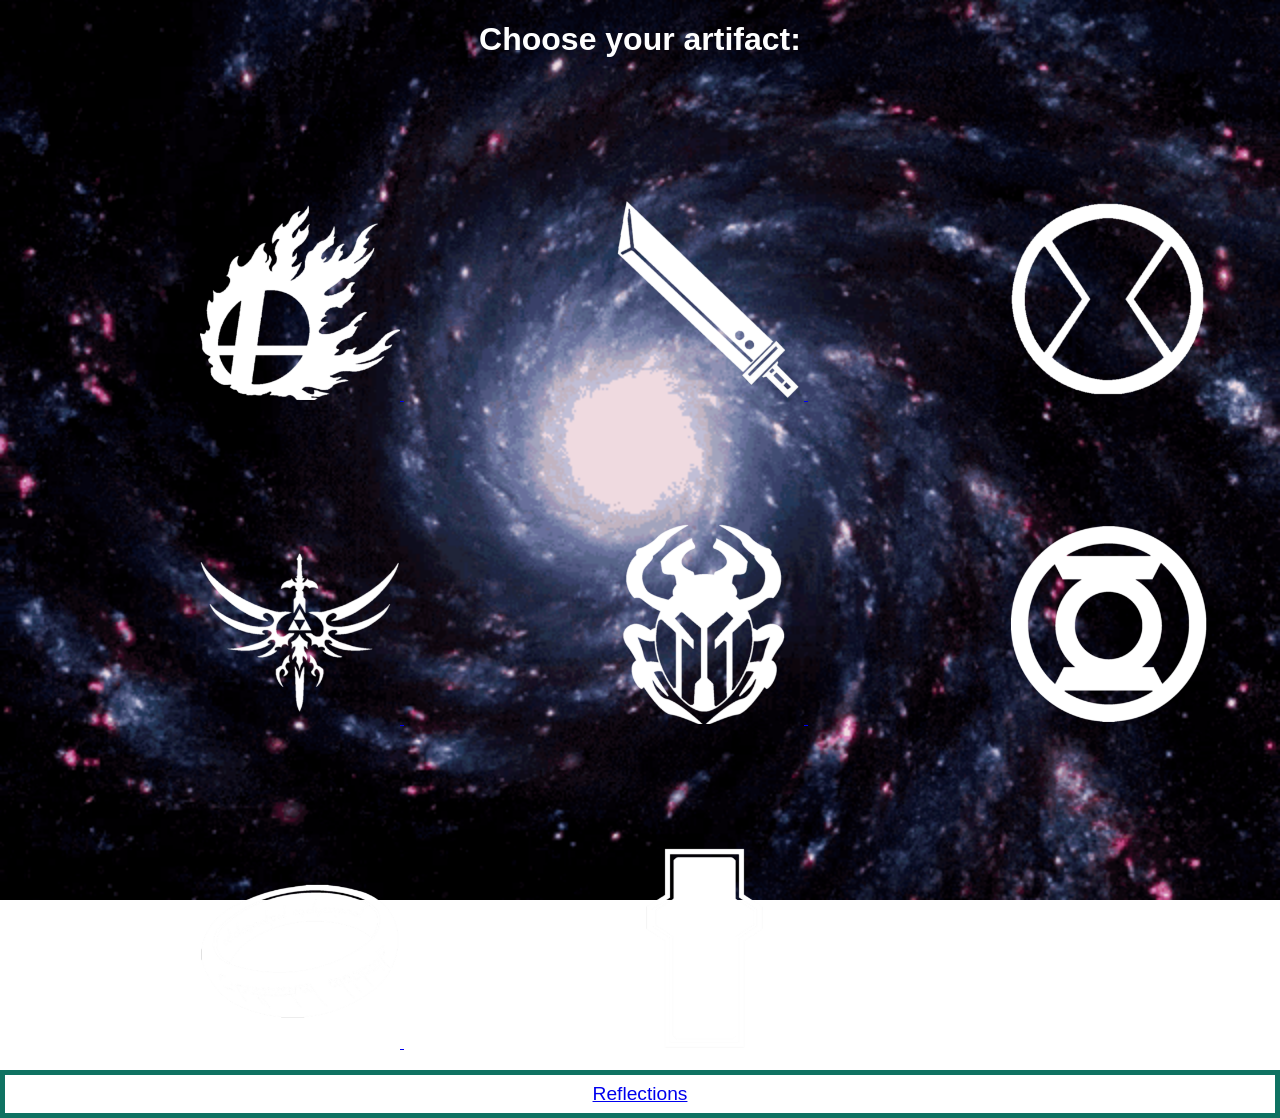
<file: index.html>
<!DOCTYPE html>
<html lang="en">
<head>
    <meta charset="UTF-8">
    <meta name="viewport" content="width=device-width, initial-scale=1.0">
      <link rel="stylesheet" href="styles/styles.css">
    <title>The Gate</title>

<style>
  body {
    background-image: url('images/background.gif'); 
    background-size: cover;                
    background-attachment: fixed;          
    background-position: center;           
    margin: 0;                             
  }
</style>


</head>
<body>
    <h1>Choose your artifact:</h1>

    <div class="image-grid">
<a class="button1" href="smash_ball.html">
    <img src="images/icons.png" alt="Clickable circle">
</a>
<a class="button1" href="buster_sword.html">
    <img src="images/iconb.png" alt="Clickable circle">
</a>
<a class="button1" href="omnitrix.html">
    <img src="images/icono.png" alt="Clickable circle">
</a>
<a class="button1" href="master_sword.html">
    <img src="images/iconm.png" alt="Clickable circle">

<a class="button1" href="blue_scarab.html">
<img src="images/iconk.png" alt="Clickable circle">
</a>
<a class="button1" href="green_lantern.html">
    <img src="images/icong.png" alt="Clickable circle">
</a>
</a>
<a class="button1" href="one_ring.html">
    <img src="images/iconr.png" alt="Clickable circle">
</a>
<a class="button1" href="trinity_processor.html">
    <img src="images/icont.png" alt="Clickable circle">
</a>
</div>

<br>

<div class="reflect">
<a href="reflections.html">
Reflections
</a>
</div>
</body>
</html>
</file>
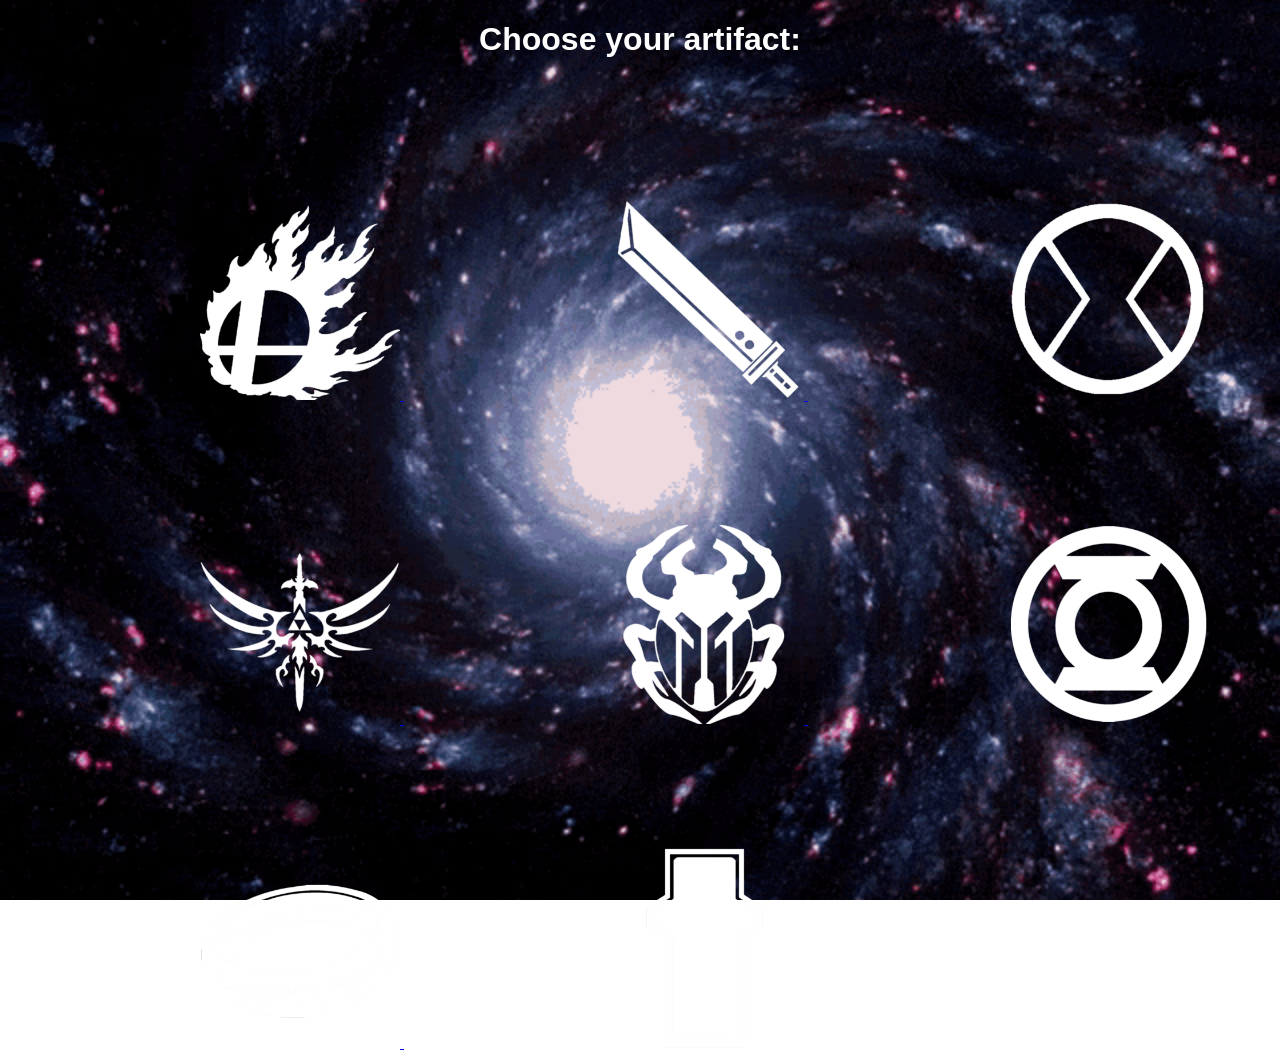
<file: DCD110_Final/index.html>
<!DOCTYPE html>
<html lang="en">
<head>
    <meta charset="UTF-8">
    <meta name="viewport" content="width=device-width, initial-scale=1.0">
      <link rel="stylesheet" href="styles/styles.css">
    <title>The Gate</title>

<style>
  body {
    background-image: url('images/background.gif'); 
    background-size: cover;                
    background-attachment: fixed;          
    background-position: center;           
    margin: 0;                             
  }
</style>


</head>
<body>
    <h1>Choose your artifact:</h1>

    <div class="image-grid">
<a class="button1" href="smash_ball.html">
    <img src="images/icons.png" alt="Clickable circle">
</a>
<a class="button1" href="buster_sword.html">
    <img src="images/iconb.png" alt="Clickable circle">
</a>
<a class="button1" href="omnitrix.html">
    <img src="images/icono.png" alt="Clickable circle">
</a>
<a class="button1" href="master_sword.html">
    <img src="images/iconm.png" alt="Clickable circle">

<a class="button1" href="blue_scarab.html">
<img src="images/iconk.png" alt="Clickable circle">
</a>
<a class="button1" href="green_lantern.html">
    <img src="images/icong.png" alt="Clickable circle">
</a>
</a>
<a class="button1" href="one_ring.html">
    <img src="images/iconr.png" alt="Clickable circle">
</a>
<a class="button1" href="trinity_processor.html">
    <img src="images/icont.png" alt="Clickable circle">
</a>

</div>
</body>
</html>
</file>
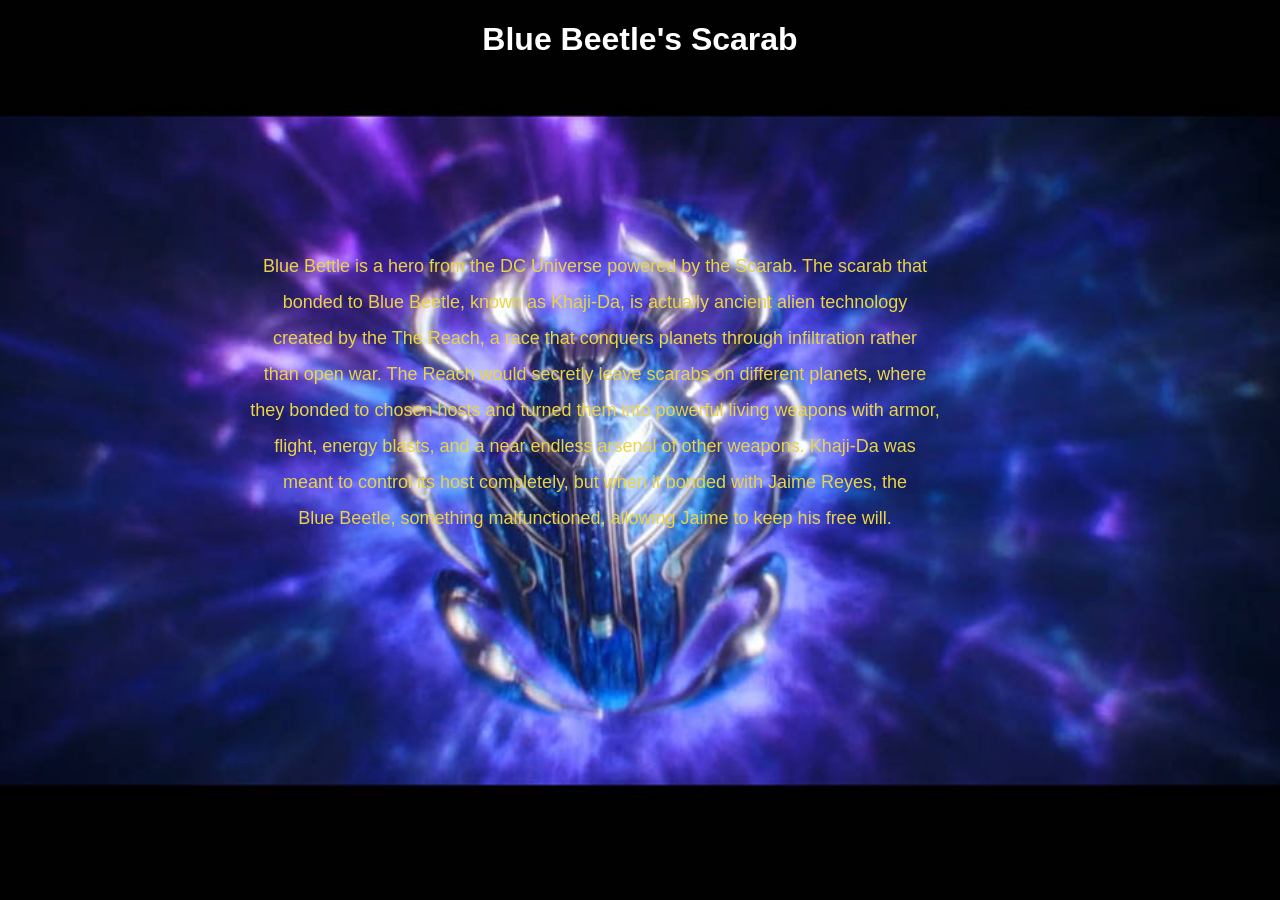
<file: blue_scarab.html>
<!DOCTYPE html>
<html lang="en">
<head>
    <meta charset="UTF-8">
    <meta name="viewport" content="width=device-width, initial-scale=1.0">
    <link rel="icon" type="images/iconk.png" href="/images/favicon.ico">
    <link rel="stylesheet" href="styles/styles.css">
    <title>Scarab</title>
    <style>
  body {
    background-image: url('images/scarab.jpg'); 
    background-size: cover;   
    background-attachment: fixed;      
    background-repeat: no-repeat;    
    background-position: center;           
    margin: 0;                             
  }
</style>
</head>
<body>
<h1>Blue Beetle's Scarab</h1>
<div class="scarab">
<p class="scarabp">
  Blue Bettle is a hero from the DC Universe powered by the Scarab. The scarab that <br>
  bonded to Blue Beetle, known as Khaji-Da, is actually ancient alien technology <br>
  created by the The Reach, a race that conquers planets through infiltration rather<br>
  than open war. The Reach would secretly leave scarabs on different planets, where <br>
  they bonded to chosen hosts and turned them into powerful living weapons with armor,<br>
  flight, energy blasts, and a near endless arsenal of other weapons. Khaji-Da was <br> 
  meant to control its host completely, but when it bonded with Jaime Reyes, the <br> 
  Blue Beetle, something malfunctioned, allowing Jaime to keep his free will. 
  
</p>
</div>
</body>
</html>
</file>
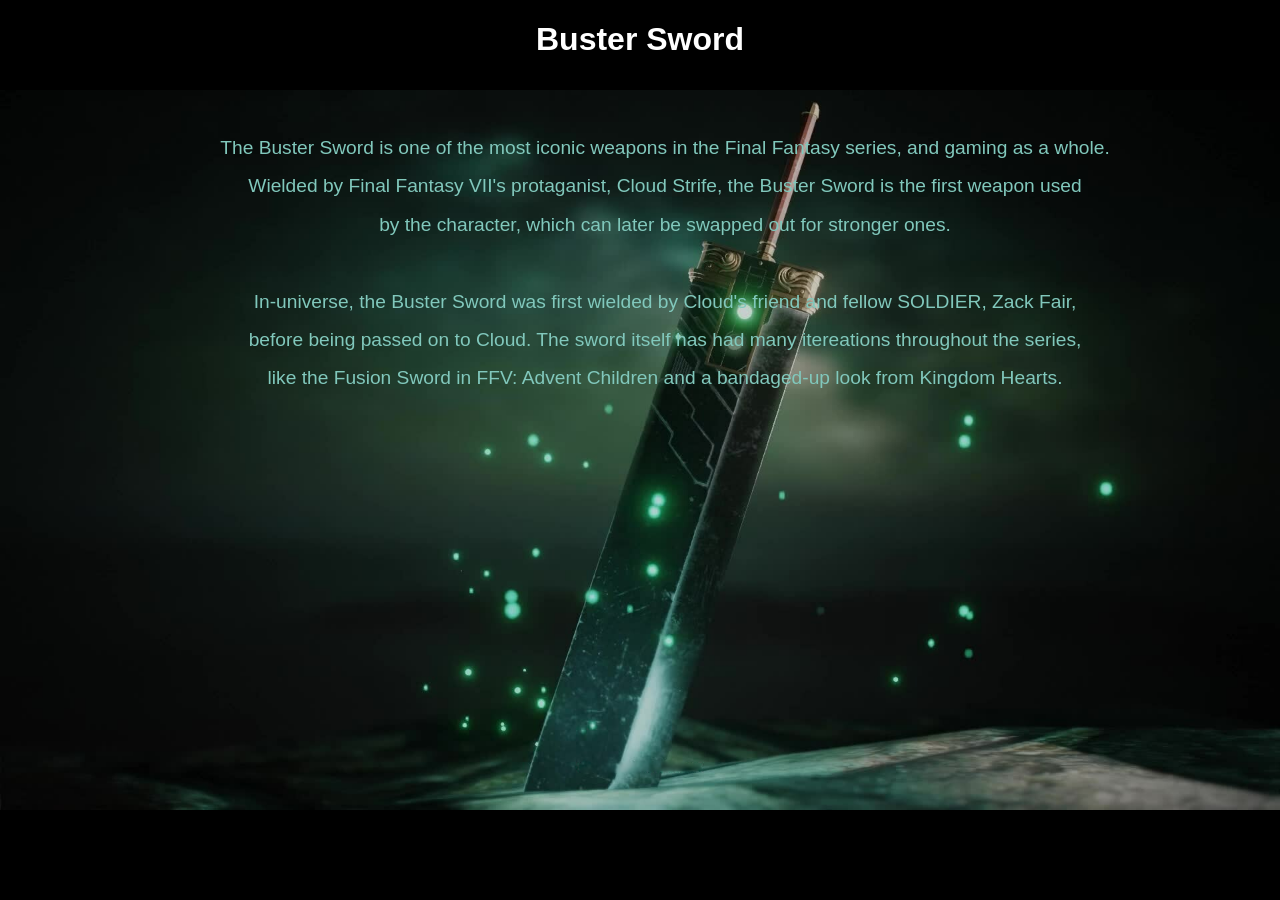
<file: buster_sword.html>
<!DOCTYPE html>
<html lang="en">
<head>
    <meta charset="UTF-8">
    <meta name="viewport" content="width=device-width, initial-scale=1.0">
    <link rel="icon" type="image/iconb.png" href="/images/favicon.ico">
    <link rel="stylesheet" href="styles/styles.css">
    <title>Buster Sword</title>

<style>
  body {
    background-image: url('images/bustersw.png'); 
    background-size: contain;   
    background-color: black;             
    background-attachment: fixed;      
    background-repeat: no-repeat;    
    background-position: center;  
    margin: 0;                             
  }
</style>

</head>
<body>
    <h1>Buster Sword</h1>

    <div class="bcontainer">
      <p class="bp">The Buster Sword is one of the most iconic weapons in the Final Fantasy series, and gaming as a whole.<br> 
        Wielded by Final Fantasy VII's protaganist, Cloud Strife, the Buster Sword is the first weapon used <br> 
        by the character, which can later be swapped out for stronger ones.</p>
      <p class="bp">In-universe, the Buster Sword was first wielded by Cloud's friend and
         fellow SOLDIER, Zack Fair, <br>
         before being passed on to Cloud. The sword itself has had many itereations throughout the series, <br> like the 
         Fusion Sword in FFV: Advent Children and a bandaged-up look from Kingdom Hearts.</p>
    </div>
</body>
</html>
</file>
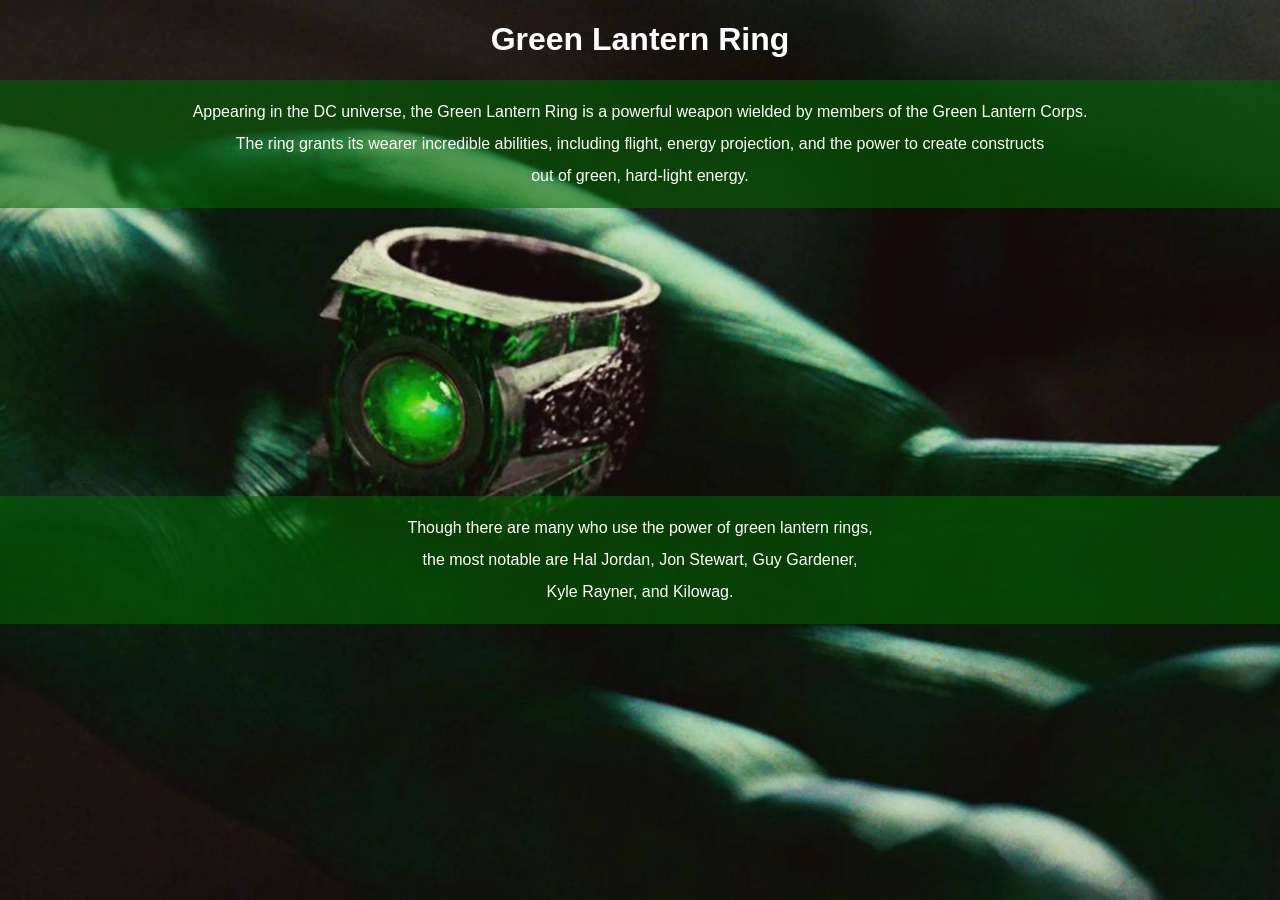
<file: green_lantern.html>
<!DOCTYPE html>
<html lang="en">
<head>
    <meta charset="UTF-8">
    <meta name="viewport" content="width=device-width, initial-scale=1.0">
    <link rel="icon" type="image/icong.png" href="/images/favicon.ico">
    <link rel="stylesheet" href="styles/styles.css">
    <title>Green Lantern Ring</title>
    <style>
  body {
    background-image: url('images/gring.jpg'); 
    background-size: cover;
    background-color: black;   
    background-attachment: fixed;      
    background-repeat: no-repeat;    
    background-position: center;           
    margin: 0;                             
  }
</style>
</head>
<body>
<h1>Green Lantern Ring</h1>
<div class="glantern">
  <p>Appearing in the DC universe, the Green Lantern Ring is a powerful weapon wielded by members of the Green Lantern Corps. <br>
    The ring grants its wearer incredible abilities, including flight, energy projection, and the power to create constructs <br>
    out of green, hard-light energy.</p>
</div>
<br><br><br><br><br><br><br><br><br><br><br><br><br><br><br><br>
<div class="glantern">
<p>
Though there are many who use the power of green lantern rings, <br>
the most notable are Hal Jordan, Jon Stewart, Guy Gardener, <br>
Kyle Rayner, and Kilowag.
</p>
</div>
</body>
</html>
</file>
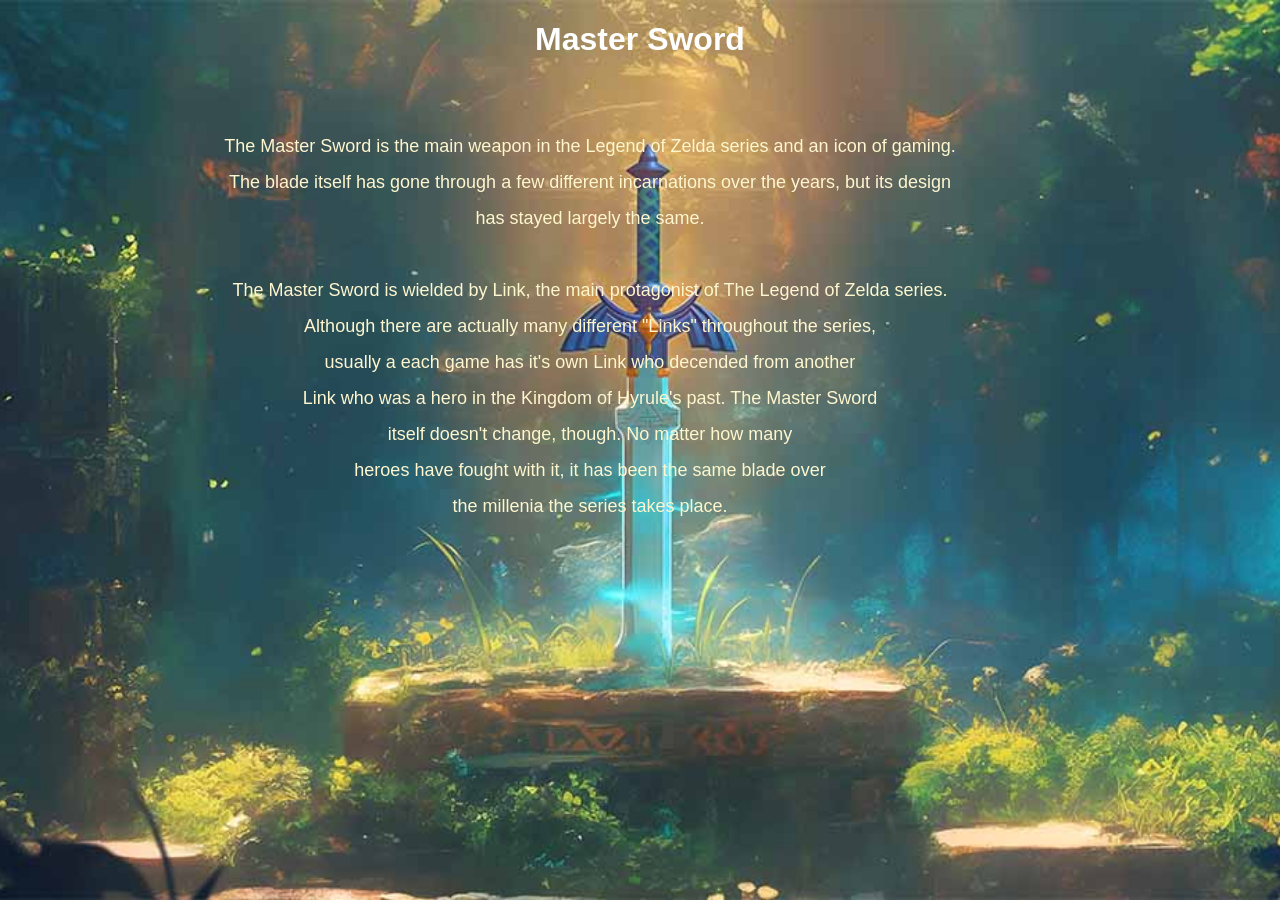
<file: master_sword.html>
<!DOCTYPE html>
<html lang="en">
<head>
    <meta charset="UTF-8">
    <meta name="viewport" content="width=device-width, initial-scale=1.0">
    <link rel="icon" type="image/iconm.png" href="/images/favicon.ico">
    <link rel="stylesheet" href="styles/styles.css">

    <title>Master Sword</title>
    <style>
  body {
    background-image: url('images/mastersw.jpg'); 
    background-size: cover;   
    background-attachment: fixed;      
    background-repeat: no-repeat;    
    background-position: center;           
    margin: 0;                             
  }
</style>
</head>
<body>
        <h1>Master Sword</h1>

        <div class="mastersw">
          <p class="masterswp">
            The Master Sword is the main weapon in the Legend of Zelda series and an icon of gaming.
            <br>
            The blade itself has gone through a few different incarnations over the years, but its design<br>
            has stayed largely the same.
          </p>
            <p class="masterswp">
            The Master Sword is wielded by Link, the main protagonist of The Legend of Zelda series. <br>
            Although there are actually many different "Links" throughout the series, <br>
            usually a each game has it's own Link who decended from another <br>
            Link who was a hero in the Kingdom of Hyrule's past. The Master Sword <br> 
            itself doesn't change, though. No matter how many <br>
            heroes have fought with it, it has been the same blade over <br> 
            the millenia the series takes place.
          </p>
        </div>

</body>
</html>
</file>
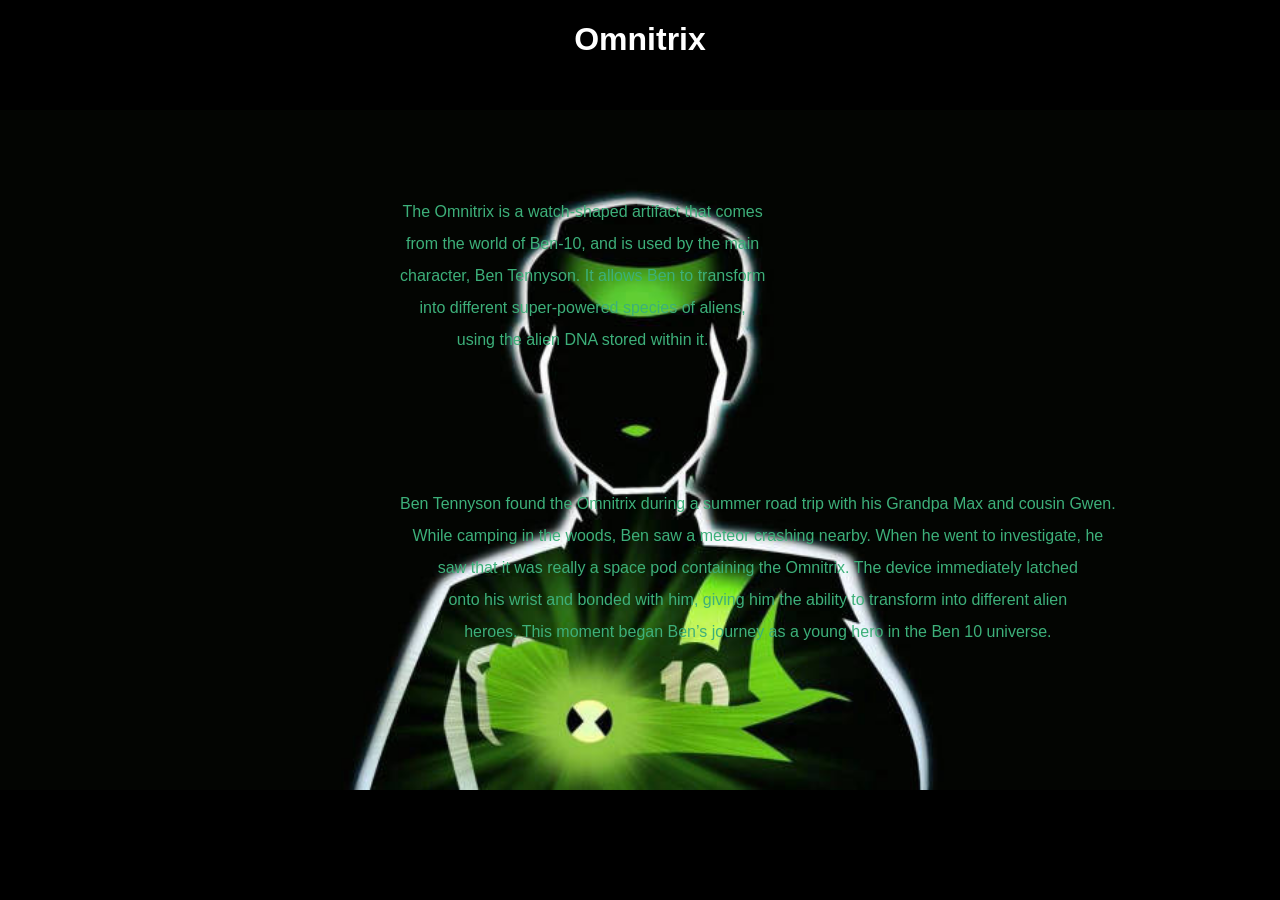
<file: omnitrix.html>
<!DOCTYPE html>
<html lang="en">
<head>
    <meta charset="UTF-8">
    <meta name="viewport" content="width=device-width, initial-scale=1.0">
    <link rel="icon" type="image/icono.png" href="/images/favicon.ico">
    <link rel="stylesheet" href="styles/styles.css">
    <title>Omnitrix</title>
    <style>
  body {
    background-image: url('images/omnit.jpg'); 
    background-size: contain;   
    background-color: black;
    background-attachment: fixed;      
    background-repeat: no-repeat;    
    background-position: center;           
    margin: 0;                             
  }
</style>
</head>
<body>
      <h1>Omnitrix</h1>
      <div class="omni">
        <p class="omnip">
          The Omnitrix is a watch-shaped artifact that comes <br> 
          from the world of Ben-10, and is used by the main <br>
          character, Ben Tennyson. It allows Ben to transform <br>
          into different super-powered species of aliens, <br>
          using the alien DNA stored within it.
        </p>
      </div>

      <div class="omni">
          <p class="omnip">Ben Tennyson found the Omnitrix during a summer road trip with his Grandpa Max and cousin Gwen. <br> 
          While camping in the woods, Ben saw a meteor crashing nearby. When he went to investigate, he <br> 
          saw that it was really a space pod containing the Omnitrix. The device immediately latched <br> 
          onto his wrist and bonded with him, giving him the ability to transform into different alien <br> 
          heroes. This moment began Ben’s journey as a young hero in the Ben 10 universe.
        </p>
      </div>
</body>
</html>
</file>
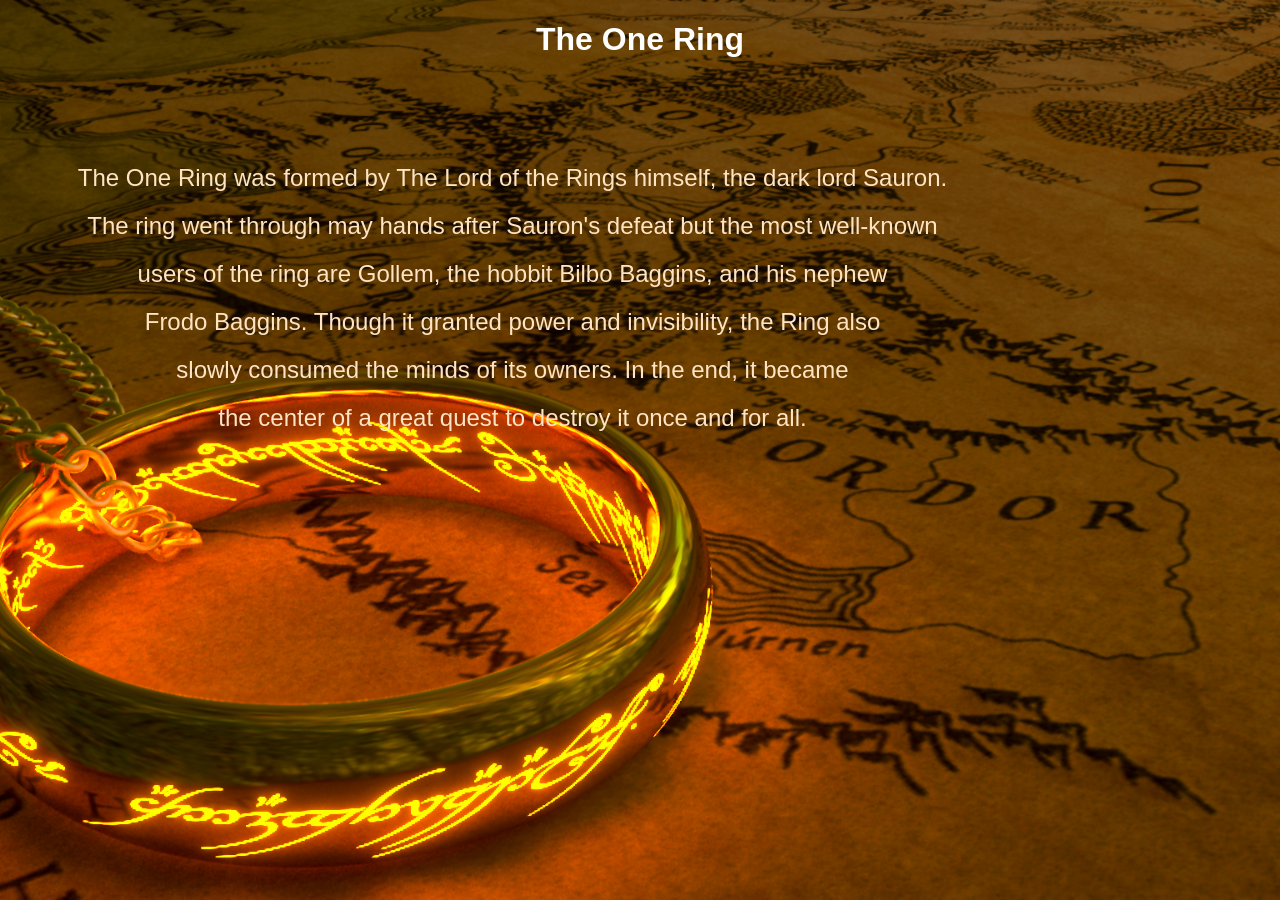
<file: one_ring.html>
<!DOCTYPE html>
<html lang="en">
<head>
    <meta charset="UTF-8">
    <meta name="viewport" content="width=device-width, initial-scale=1.0">
    <link rel="icon" type="image/iconr.png" href="/images/favicon.ico">
        <link rel="stylesheet" href="styles/styles.css">

    <title>The One Ring</title>
    <style>
  body {
    background-image: url('images/onering.png'); 
    background-size: cover;   
    background-attachment: fixed;      
    background-repeat: no-repeat;    
    background-position: center;           
    margin: 0;                             
  }
</style>
</head>
<body>
<h1>The One Ring</h1>

<div class="onering">

<p class="oneringp">
  The One Ring was formed by The Lord of the Rings himself, the dark lord Sauron. <br>
  The ring went through may hands after Sauron's defeat but the most well-known <br>
  users of the ring are Gollem, the hobbit Bilbo Baggins, and his nephew <br>
  Frodo Baggins. Though it granted power and invisibility, the Ring also <br>
  slowly consumed the minds of its owners. In the end, it became <br> 
  the center of a great quest to destroy it once and for all.
</p>

</div>

</body>
</html>
</file>
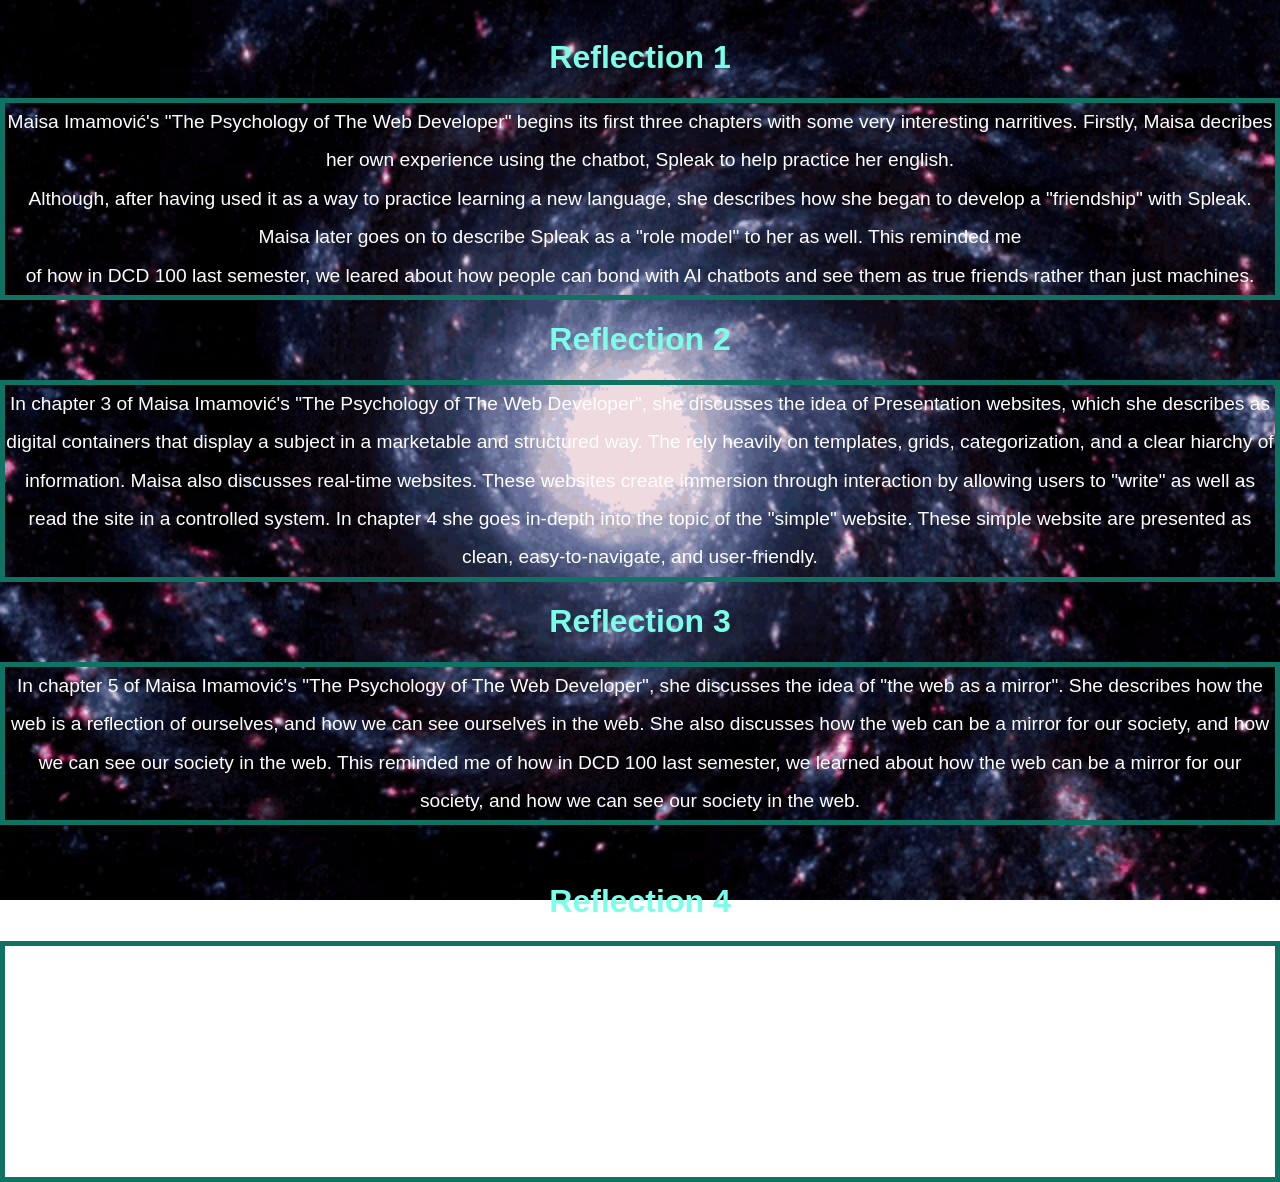
<file: reflections.html>
<!DOCTYPE html>
<html lang="en">
  
<head>
    <meta charset="UTF-8">
    <meta name="viewport" content="width=device-width, initial-scale=1.0">
    <link rel="stylesheet" href="styles/styles.css">
    <link rel="icon" type="image/favicon.png" href="images/favicon.png">
<style>
  body {
    background-image: url('images/background.gif'); 
    background-size: cover;                
    background-attachment: fixed;          
    background-position: center;           
    margin: 0;                             
  }
</style>
    <title>Reflections Page</title>
</head>
<body>
  <br>
  <h1 class="reflecth">Reflection 1</h1>
      <div class="reflect">Maisa Imamović's "The Psychology of The Web Developer" begins its first three chapters with some very interesting narritives. Firstly, Maisa decribes her own experience using the chatbot, Spleak to help practice her english.<br>
     Although, after having used it as a way to practice learning a new language, she describes how she began to develop a "friendship" with Spleak. Maisa later goes on to describe Spleak as a "role model" to her as well. This reminded me <br>
     of how in DCD 100 last semester, we leared about how people can bond with AI chatbots and see them as true friends rather than just machines. 
      </div>


    <h1 class="reflecth">Reflection 2</h1>
     <div class="reflect">In chapter 3 of Maisa Imamović's "The Psychology of The Web Developer", she discusses the idea of Presentation websites, which she
     describes as digital containers that display a subject in a marketable and structured way. The rely heavily on templates, grids, 
     categorization, and a clear hiarchy of information. Maisa also discusses real-time websites. These websites create immersion through interaction
     by allowing users to "write" as well as read the site in a controlled system. In chapter 4 she goes in-depth into the topic of the "simple" website. These
     simple website are presented as clean, easy-to-navigate, and user-friendly.</div>

     <h1 class="reflecth">Reflection 3</h1>
      <div class="reflect">In chapter 5 of Maisa Imamović's "The Psychology of The Web Developer", she discusses the idea of "the web as a mirror". She describes how the web is a reflection of ourselves, and how we can see ourselves in the web. She also discusses how the web can be a mirror for our society, and how we can see our society in the web. This reminded me of how in DCD 100 last semester, we learned about how the web can be a mirror for our society, and how we can see our society in the web.</div>
     <br><br>
     <h1 class="reflecth">Reflection 4</h1>
     <div class="reflect">In chapters 6-8 of "The Psychology of The Web Developer", Maisa continues the story of Scott's assistant Larry. As he becomes more aware that he has not taken any real breaks for his job in a long time and he doesn't have much of a life outside of it, he slowly becomes more frustrated. This eventually leads to his idea for BlockSmith, his own software company that is designed to be easier and more user-friendly. In the next chapter, Maisa talks about attending a bootcamp coding school where she and other students learned about code, different coding techniques, and created their own team projects. Finally, chapter 8 covers Maisa's personal struggles with anorexia and how after seven years of battling it she eventually recovered through changing her mindset by letting go of "information that materialized to nothingness." </div>

  
  

  
</body>
</html>
</file>
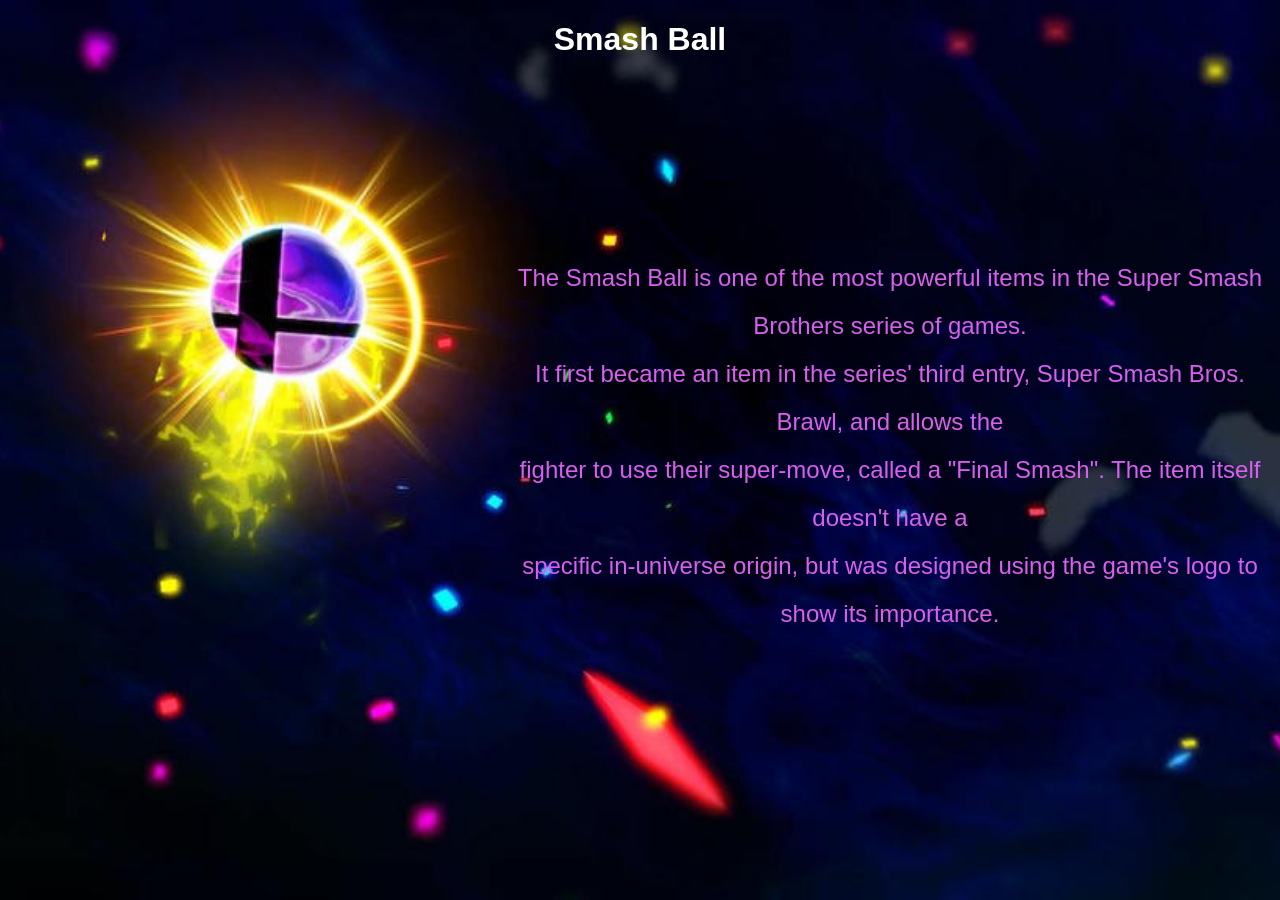
<file: smash_ball.html>
<!DOCTYPE html>
<html lang="en">
<head>
    <meta charset="UTF-8">
    <meta name="viewport" content="width=device-width, initial-scale=1.0">
    <link rel="icon" type="image/icons.png" href="/images/favicon.ico">
        <link rel="stylesheet" href="styles/styles.css">
    <title>Smash Ball</title>
    <style>
  body {
    background-image: url('images/smashball.png'); 
    background-size: cover;   
    background-attachment: fixed;      
    background-repeat: no-repeat;    
    background-position: center;           
    margin: 0;                             
  }
</style>
</head>
<body>
        <h1>Smash Ball</h1>
<div class="smash">
  <p class="smashp">
  The Smash Ball is one of the most powerful items in the Super Smash Brothers series of games. <br> 
  It first became an item in the series' third entry, Super Smash Bros. Brawl, and allows the <br> 
  fighter to use their super-move, called a "Final Smash". The item itself doesn't have a <br> 
  specific in-universe origin, but was designed using the game's logo to show its importance.
  </p>
</div>
</body>
</html>
</file>
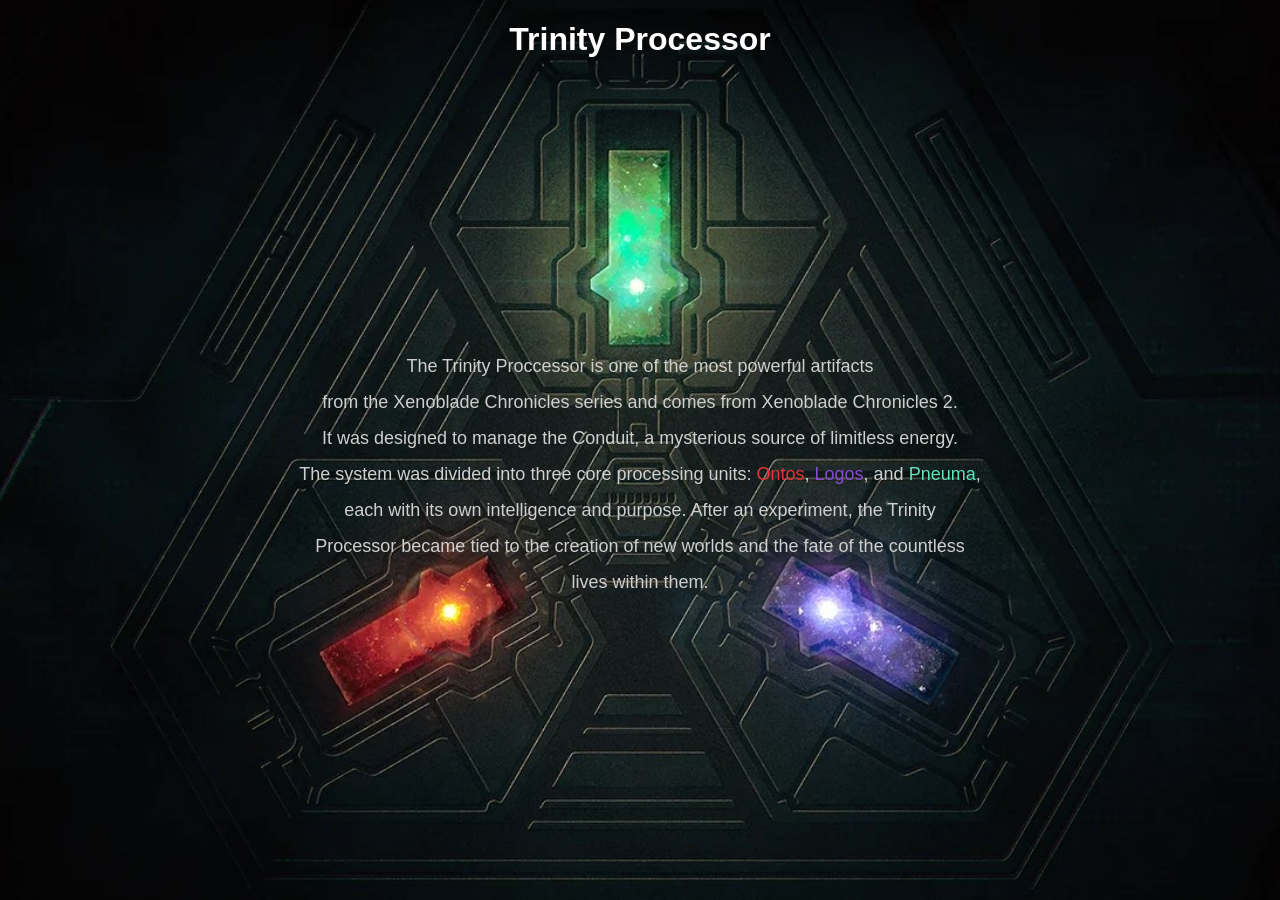
<file: trinity_processor.html>
<!DOCTYPE html>
<html lang="en">
<head>
    <meta charset="UTF-8">
    <meta name="viewport" content="width=device-width, initial-scale=1.0">
    <link rel="stylesheet" href="styles/styles.css">
    <link rel="icon" type="image/icont.png" href="/images/favicon.ico">
    <title>Trinity Processor</title>
    <style>
  body {
    background-image: url('images/trinp.jpg'); 
    background-size: cover;   
    background-attachment: fixed;      
    background-repeat: no-repeat;    
    background-position: center;           
    margin: 0;                             
  }
</style>
</head>
<body>
<h1>Trinity Processor</h1>

<div class='trin'>
<p class="trinp">The Trinity Proccessor is one of the most powerful artifacts <br>
   from the Xenoblade Chronicles series and comes from Xenoblade Chronicles 2. <br>
   It was designed to manage the Conduit, a mysterious source of limitless energy. <br> 
   The system was divided into three core processing units: <span class="ontos">Ontos</span>, <span class="logos">Logos</span>, and <span class="pneuma">Pneuma</span>, <br>
   each with its own intelligence and purpose. After an experiment, the Trinity <br> 
   Processor became tied to the creation of new worlds and the fate of the countless <br> 
   lives within them.</p>
</div>


</body>
</html>
</file>
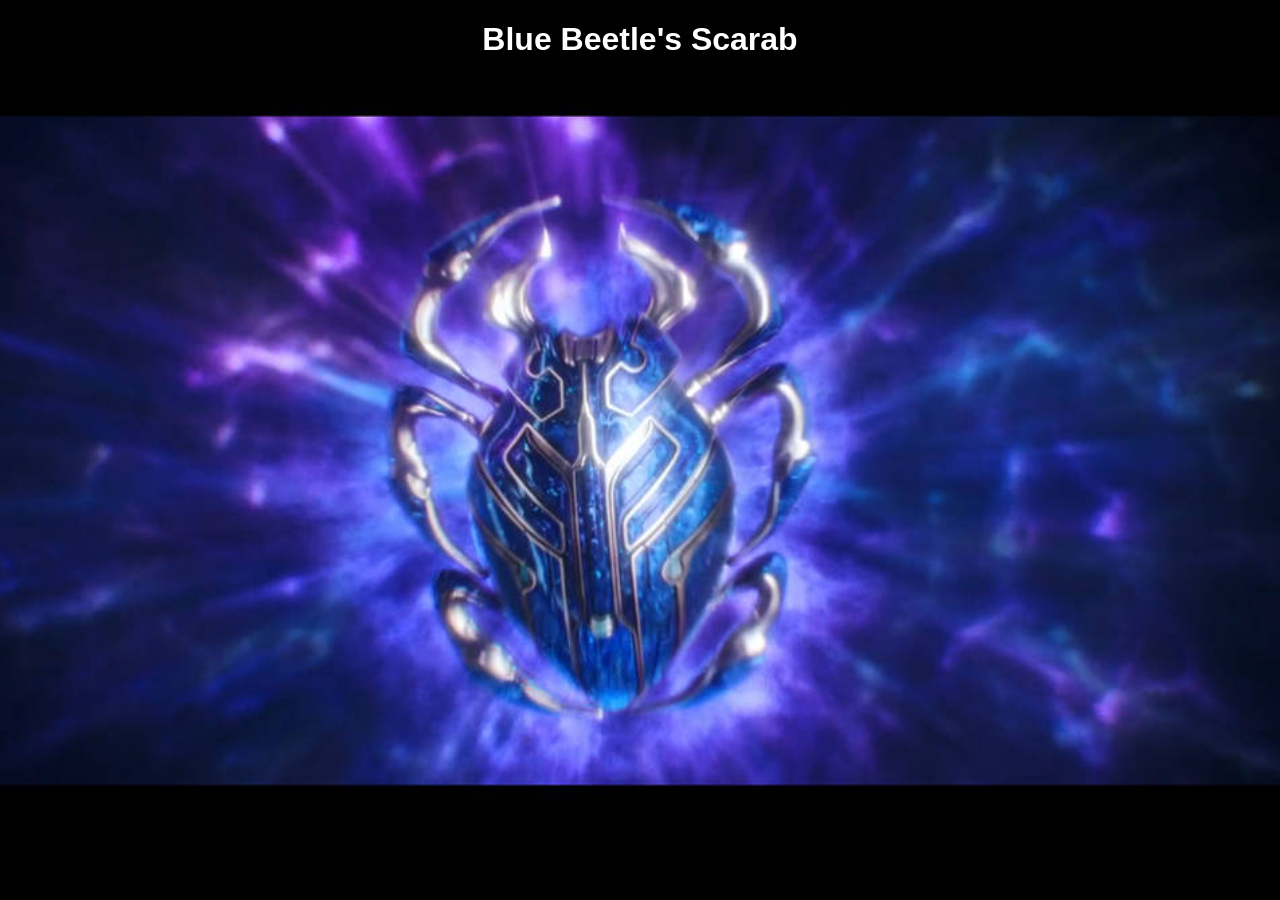
<file: DCD110_Final/blue_scarab.html>
<!DOCTYPE html>
<html lang="en">
<head>
    <meta charset="UTF-8">
    <meta name="viewport" content="width=device-width, initial-scale=1.0">
    <link rel="stylesheet" href="styles/styles.css">
    <title>Scarab</title>
    <style>
  body {
    background-image: url('images/scarab.jpg'); 
    background-size: cover;   
    background-attachment: fixed;      
    background-repeat: no-repeat;    
    background-position: center;           
    margin: 0;                             
  }
</style>
</head>
<body>
<h1>Blue Beetle's Scarab</h1>
</body>
</html>
</file>
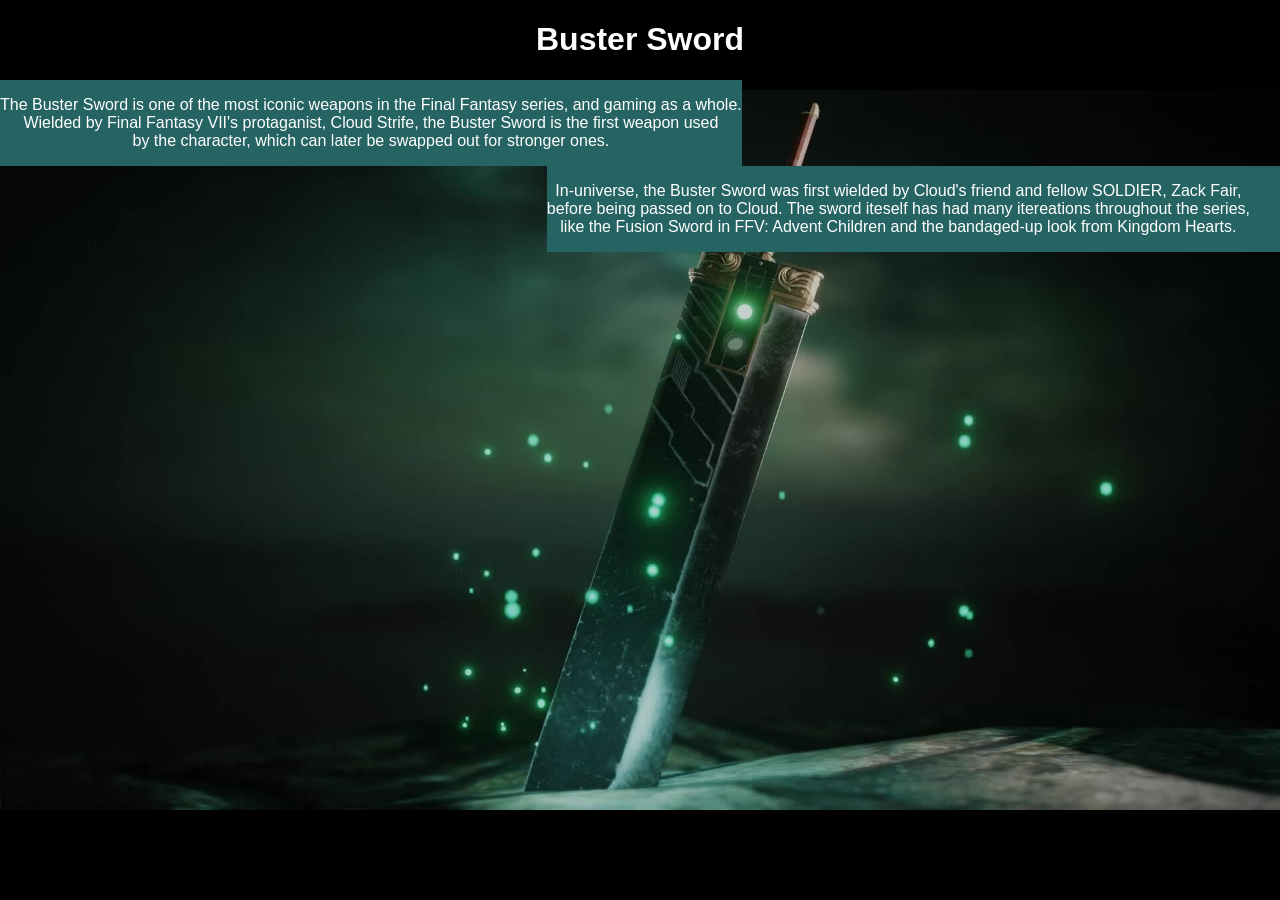
<file: DCD110_Final/buster_sword.html>
<!DOCTYPE html>
<html lang="en">
<head>
    <meta charset="UTF-8">
    <meta name="viewport" content="width=device-width, initial-scale=1.0">
    <link rel="stylesheet" href="styles/styles.css">
    <title>Buster Sword</title>

<style>
  body {
    background-image: url('images/bustersw.png'); 
    background-size: contain;   
    background-color: black;             
    background-attachment: fixed;      
    background-repeat: no-repeat;    
    background-position: center;  
    margin: 0;                             
  }
</style>

</head>
<body>
    <h1>Buster Sword</h1>

    <div id="bcontainertop">
      <p>The Buster Sword is one of the most iconic weapons in the Final Fantasy series, and gaming as a whole.<br> 
        Wielded by Final Fantasy VII's protaganist, Cloud Strife, the Buster Sword is the first weapon used <br> 
        by the character, which can later be swapped out for stronger ones.</p>
    </div>
    <div id="bcontainerbottom">
      <p>In-universe, the Buster Sword was first wielded by Cloud's friend and
         fellow SOLDIER, Zack Fair, <br>
         before being passed on to Cloud. The sword iteself has had many itereations throughout the series, <br> like the 
         Fusion Sword in FFV: Advent Children and the bandaged-up look from Kingdom Hearts.</p>
    </div>
</body>
</html>
</file>
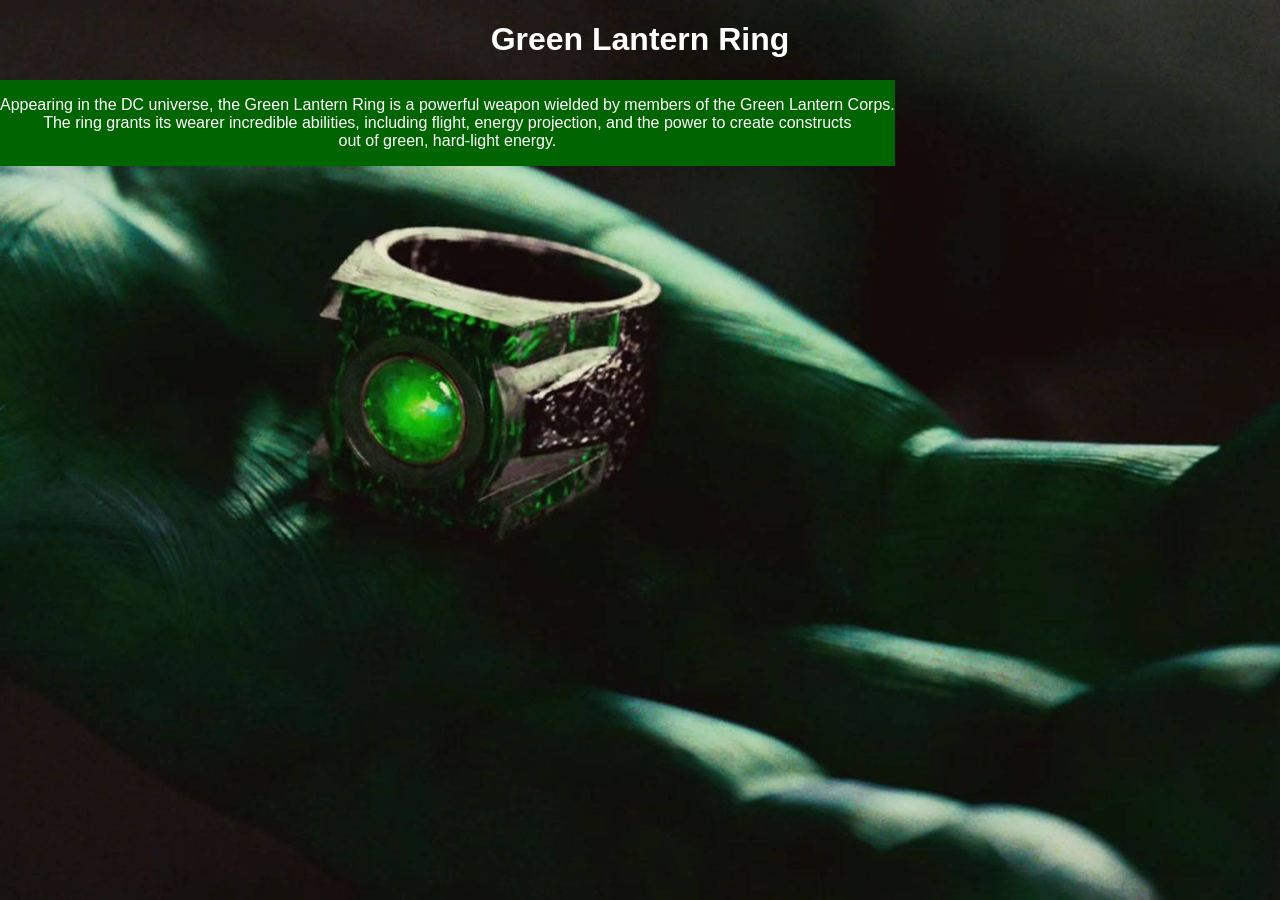
<file: DCD110_Final/green_lantern.html>
<!DOCTYPE html>
<html lang="en">
<head>
    <meta charset="UTF-8">
    <meta name="viewport" content="width=device-width, initial-scale=1.0">
    <link rel="stylesheet" href="styles/styles.css">
    <title>Green Lantern Ring</title>
    <style>
  body {
    background-image: url('images/gring.jpg'); 
    background-size: cover;   
    background-attachment: fixed;      
    background-repeat: no-repeat;    
    background-position: center;           
    margin: 0;                             
  }
</style>
</head>
<body>
<h1>Green Lantern Ring</h1>
<div id="gcontainerleft">
  <p>Appearing in the DC universe, the Green Lantern Ring is a powerful weapon wielded by members of the Green Lantern Corps. <br>
    The ring grants its wearer incredible abilities, including flight, energy projection, and the power to create constructs <br>
    out of green, hard-light energy.</p>
</div>
</body>
</html>
</file>
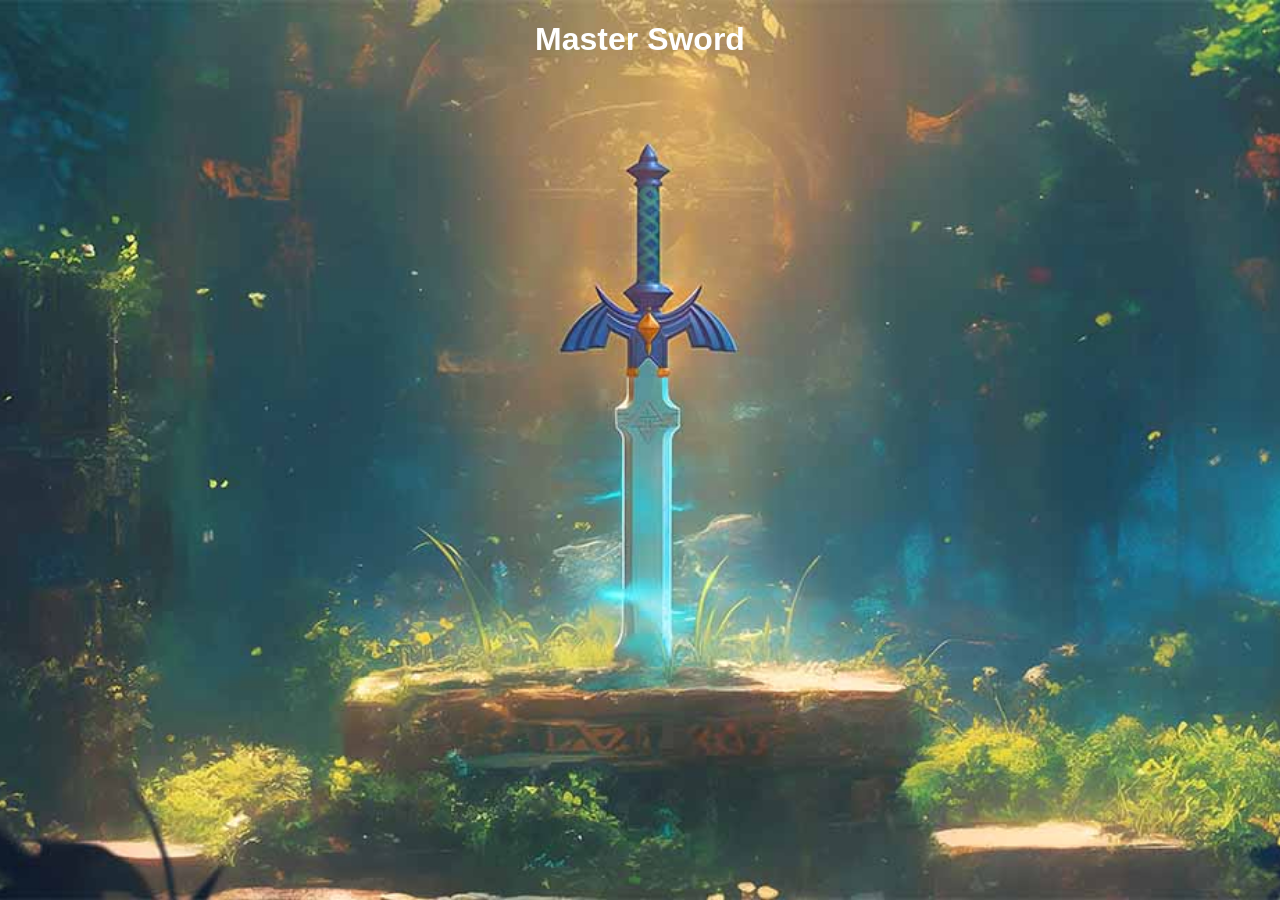
<file: DCD110_Final/master_sword.html>
<!DOCTYPE html>
<html lang="en">
<head>
    <meta charset="UTF-8">
    <meta name="viewport" content="width=device-width, initial-scale=1.0">
        <link rel="stylesheet" href="styles/styles.css">

    <title>Master Sword</title>
    <style>
  body {
    background-image: url('images/mastersw.jpg'); 
    background-size: cover;   
    background-attachment: fixed;      
    background-repeat: no-repeat;    
    background-position: center;           
    margin: 0;                             
  }
</style>
</head>
<body>
        <h1>Master Sword</h1>

</body>
</html>
</file>
<file: styles/styles.css>
.image-grid img {
  width: 100;
  height: 200px; 
  object-fit: cover;
  border-radius: 3px;
  justify-content: center;
  padding-top: 120px;
  padding-left: 200px;
}

p {
    text-align: center;
    color: white;
    font-family:'Gill Sans', 'Gill Sans MT', Calibri, 'Trebuchet MS', sans-serif

}
 

h1 {
    text-align: center;
    color: white;
    font-family:'Gill Sans', 'Gill Sans MT', Calibri, 'Trebuchet MS', sans-serif

}

h2 {
    text-align: center;
    color: white;
    font-family:'Gill Sans', 'Gill Sans MT', Calibri, 'Trebuchet MS', sans-serif
}

.bcontainer{
    display: flex;
    flex-direction: column;    
    color: white;
    justify-self: left;
    padding-left: 50px;
    padding-top: 30px;
    font-size: larger;
    line-height: 2;
    font-family:'Gill Sans', 'Gill Sans MT', Calibri, 'Trebuchet MS', sans-serif;
}

.bp{

color: rgb(129, 200, 188);

}

.glantern {
    display: flex;
    flex-direction: column;
    background-color: rgba(0, 100, 0, 0.566);
    line-height: 2;
    justify-self: center;
    font-family:'Gill Sans', 'Gill Sans MT', Calibri, 'Trebuchet MS', sans-serif;
}

.trin {
    display: flex;
    flex-direction: column;    
    color: white;
    justify-self: center;
    padding-top: 250px;
    font-size: large;
    line-height: 2;
    font-family:'Gill Sans', 'Gill Sans MT', Calibri, 'Trebuchet MS', sans-serif;

}

.trinp{

color: rgb(207, 207, 207)

}

.pneuma{
    color: rgb(91, 230, 183);
}

.ontos{
    color: rgb(231, 52, 52)
}

.logos{

    color: rgb(135, 75, 208)
}




.omni{
     display: flex;
    flex-direction: column;
    line-height: 2;
    justify-content: flex-end;
    float: left;
    padding-left: 400px;
    padding-top: 100px;
    font-size: medium;
    font-family:'Gill Sans', 'Gill Sans MT', Calibri, 'Trebuchet MS', sans-serif;
}


.omnip{

    color: rgb(61, 176, 122)

}

.mastersw{
    display: flex;
    flex-direction: column;    
    color: rgb(255, 255, 255);
    justify-self: right;
    padding-right: 100px;
    padding-top: 30px;
    font-size: large;
    line-height: 2;
    font-family:'Gill Sans', 'Gill Sans MT', Calibri, 'Trebuchet MS', sans-serif;
}

.masterswp {

    color:rgb(254, 246, 206);

}

.onering {
    display: flex;
    flex-direction: column;    
    color: rgb(255, 255, 255);
    justify-self: right;
    padding-right: 255px;
    padding-top:50px;
    line-height: 2;
    font-size: x-large;
    font-family:'Gill Sans', 'Gill Sans MT', Calibri, 'Trebuchet MS', sans-serif;
}


.oneringp {

    color:bisque;

}


.scarab {

    display: flex;
    flex-direction: column;    
    color: white;
    justify-self: right;
    padding-right: 90px;
    padding-top: 150px;
    font-size: large;
    line-height: 2;
    font-family:'Gill Sans', 'Gill Sans MT', Calibri, 'Trebuchet MS', sans-serif;
}

.scarabp {

    color: rgb(234, 212, 69)

}

.smash {

    display: flex;
    flex-direction: column;    
    color: white;
    justify-self: center;
    padding-left: 500px;
    padding-top: 150px;
    font-size: x-large;
    line-height: 2;
    font-family:'Gill Sans', 'Gill Sans MT', Calibri, 'Trebuchet MS', sans-serif;
}

.smashp {

    color: rgb(215, 96, 236)

}

.reflect{

    color: rgb(255, 255, 255);
    border: 5px solid rgb(15, 114, 98);
    font-size: larger;
    text-align: center;
    justify-self: center;
    text-decoration: none;
    font-family:'Gill Sans', 'Gill Sans MT', Calibri, 'Trebuchet MS', sans-serif;
    line-height: 2;


}

.reflecth{

    color:rgb(122, 255, 233);

}
</file>
<file: DCD110_Final/styles/styles.css>
.image-grid img {
  width: 100;
  height: 200px; 
  object-fit: cover;
  border-radius: 3px;
  justify-content: center;
  padding-top: 120px;
  padding-left: 200px;
}

p {
    text-align: center;
    color: white;
    font-family:'Gill Sans', 'Gill Sans MT', Calibri, 'Trebuchet MS', sans-serif

}
 

h1 {
    text-align: center;
    color: white;
    font-family:'Gill Sans', 'Gill Sans MT', Calibri, 'Trebuchet MS', sans-serif

}

h2 {
    text-align: center;
    color: white;
    font-family:'Gill Sans', 'Gill Sans MT', Calibri, 'Trebuchet MS', sans-serif
}

#bcontainertop{
    display: flex;
    color: white;
    background-color: rgb(38, 99, 99);
    float: left;
    font-family:'Gill Sans', 'Gill Sans MT', Calibri, 'Trebuchet MS', sans-serif;
}

#bcontainerbottom{
    display: flex; 
    flex-direction: column; 
    align-items: flex-end; 
    justify-content: flex-end;
    color: white;
    background-color: rgb(38, 99, 99);
    float: right;
    padding-right: 30px;
    font-family:'Gill Sans', 'Gill Sans MT', Calibri, 'Trebuchet MS', sans-serif;
}


#gcontainerleft {
    display: flex;
    background-color: darkgreen;
    color:rgb(53, 236, 114);
    float: left;
    font-family:'Gill Sans', 'Gill Sans MT', Calibri, 'Trebuchet MS', sans-serif;
}
</file>
